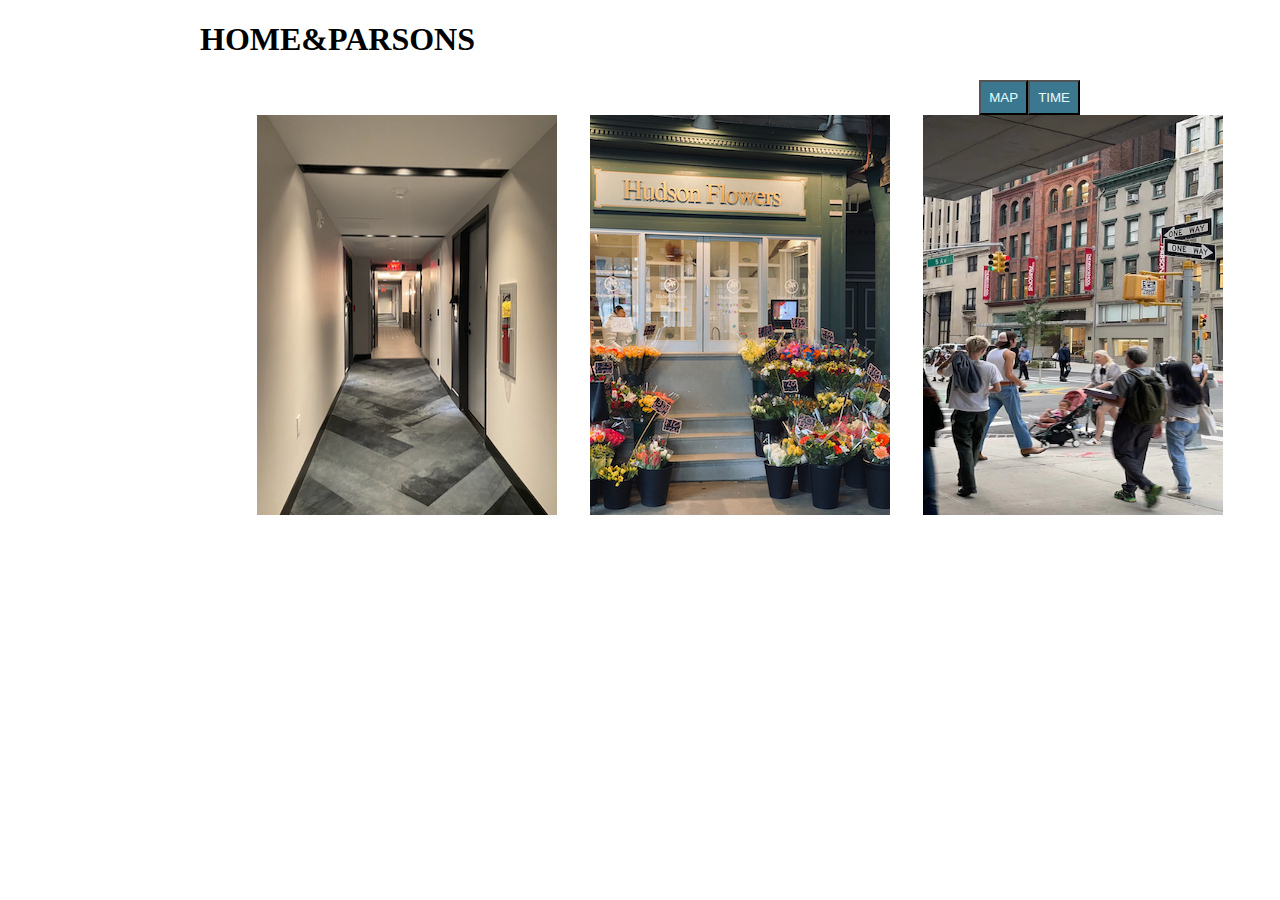
<file: index.html>
<!doctype html>
<html>
	<head>
		<title> Junyingli path </title>
		<link href="style.css" rel="stylesheet">
    <style>
      .flex-direction{
        flex-direction : column;

      .body{
            margin:100px;
            background-color:weight; }

    </style>
  </head>

<!--HOME PAGE-->
  	<body>
           <h1>HOME&PARSONS</h1>
          <a href="time.html">
            <Button> TIME </Button>
           </a>
            <a href="map.html">
            <Button> MAP </Button>
            </a>

     <ul>
       <li>
         <a href="home.html">
         <img src="photo/home 12.png" alt="">
         <div class="mask">
         <h1> HOME</h1>>
        <p>2/10/2022</p>
         </div>
         </a>
      </li>

      <li>
        <a href="path.html">
        <img src="photo/path 82.png" alt="">
        <div class="mask">

          <h1> PATH </h1>>
          <p>2/14/2022</p>
        </div>
        </a>
    </li>

     <li>
         <a href="parsons.html">
       <img src="photo/inschool 61.png" alt="">
       <div class="mask">
         <h1> PARSONS </h1>>
         <p>2/15/2022</p>

       </div>
       </a>
    </li>





     </body>

 <!--MAP-->
 <body>


  <!-- TIMELINE -->
  <body>


    </div>
</file>
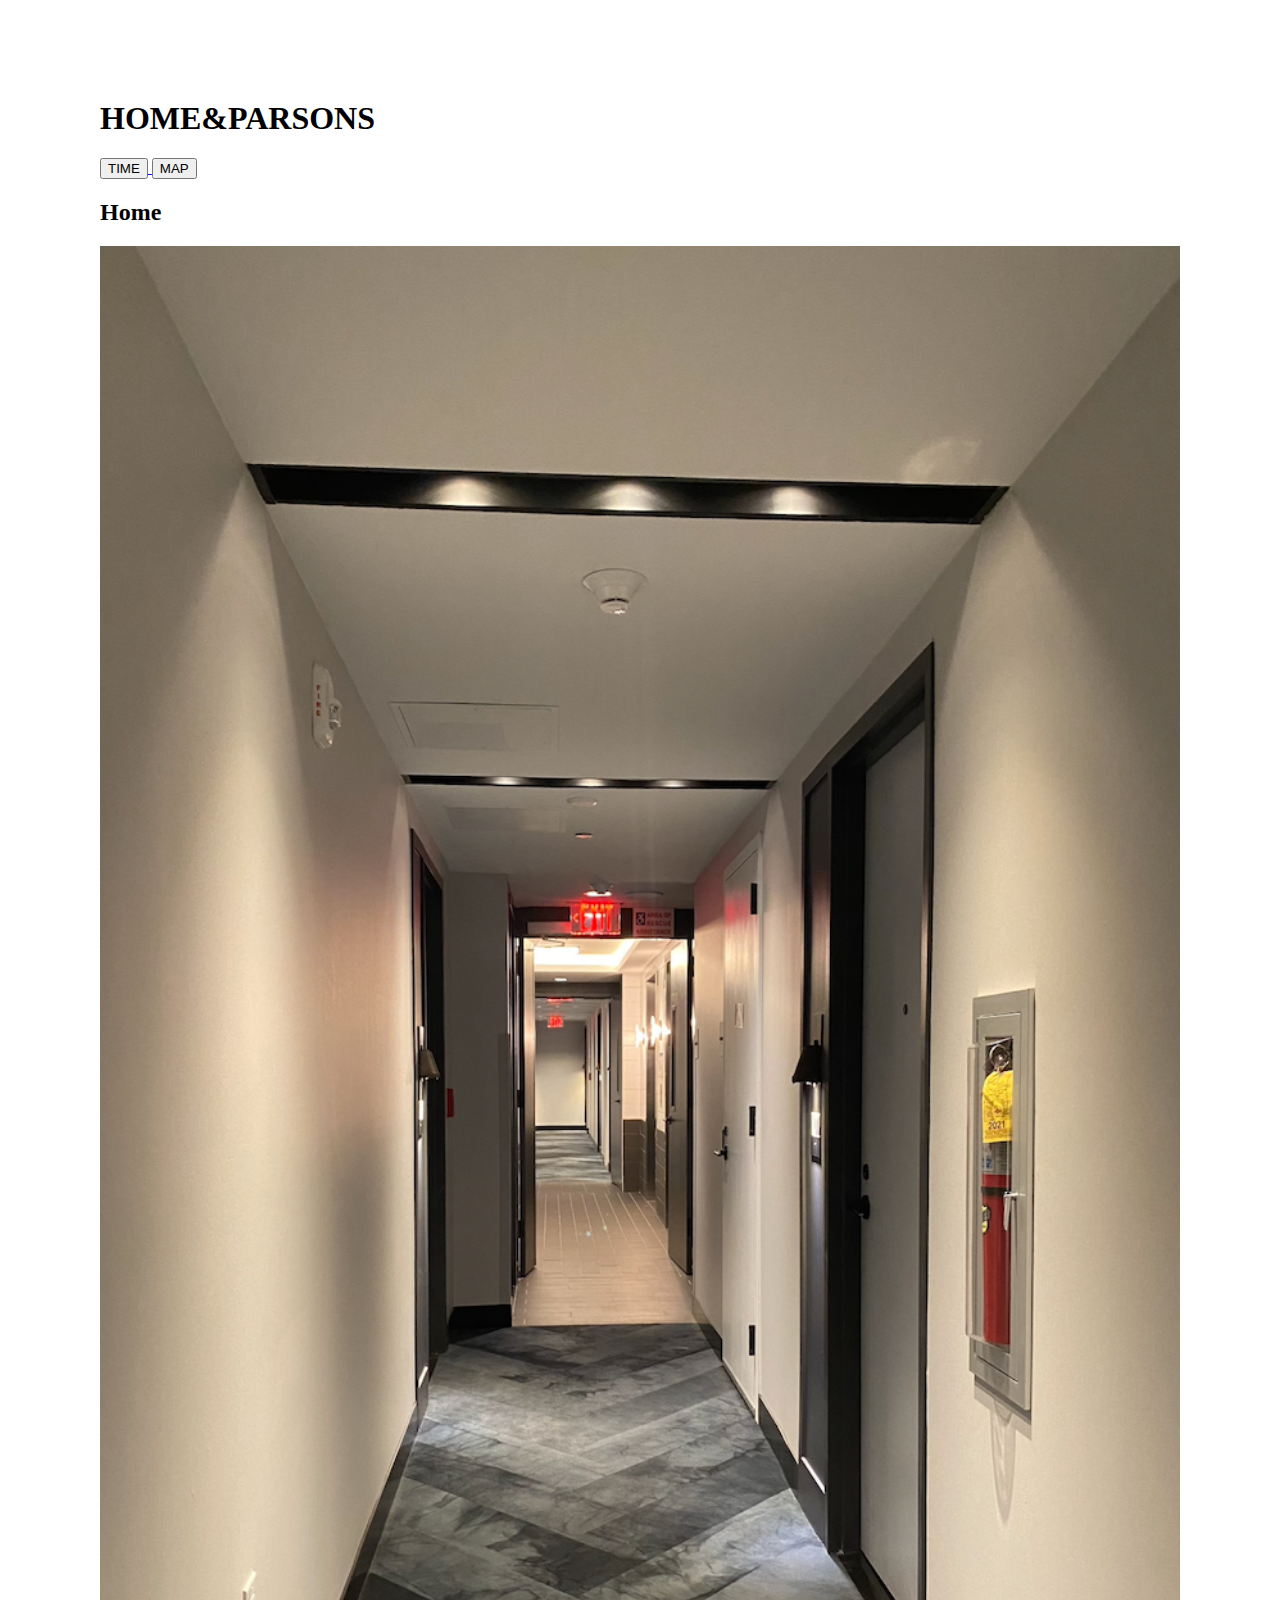
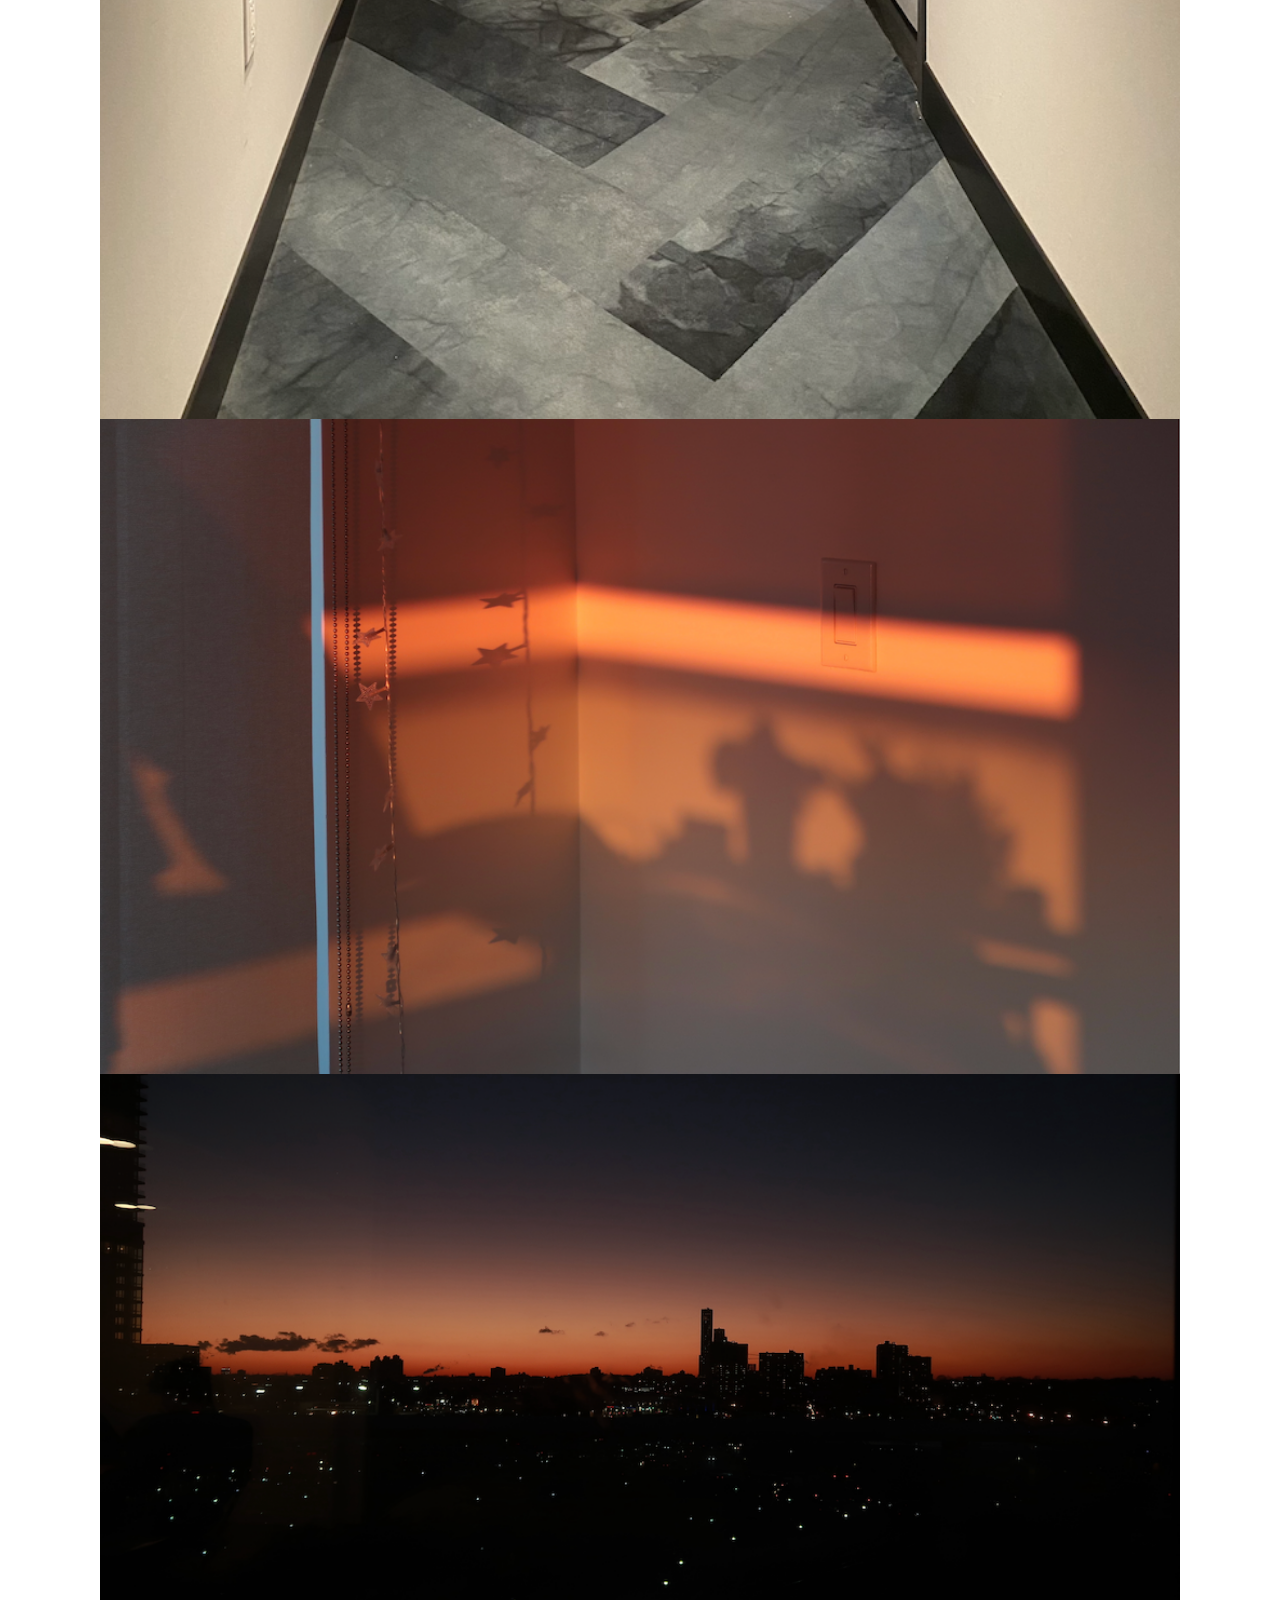
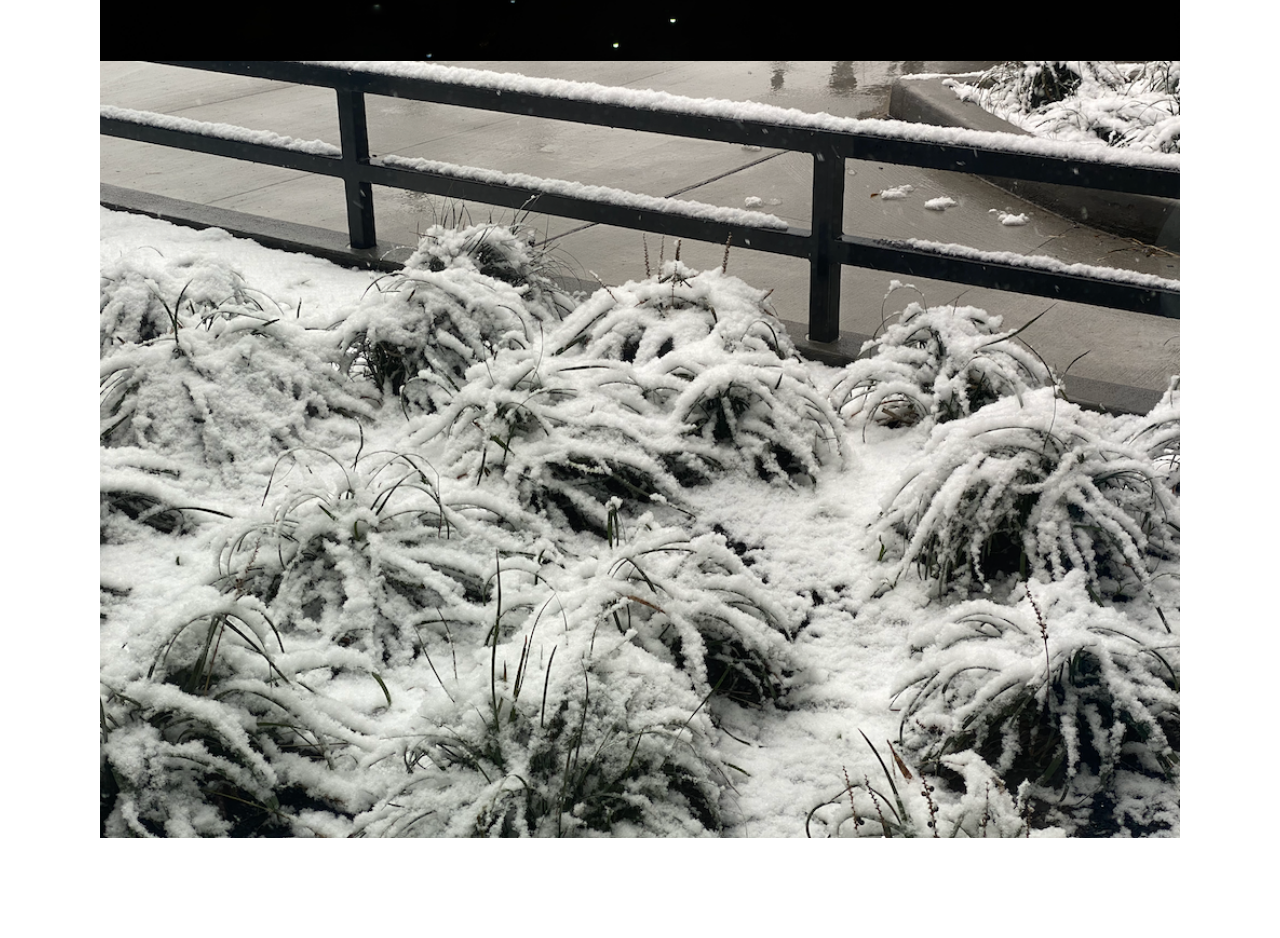
<file: home.html>
<!doctype html>
<html>
	<head>
		<link href="style.home.css" rel="stylesheet">
    <style>
      body{
        margin:100px;
      }
  </style>
</head>

 <head>

  <a class="parsons"href="index.html">
  <h1> HOME&PARSONS</h1>
  </a>


	<a href="time.html">
  <Button> TIME </Button>
  </a>
  <a href="map.html">
 <Button> MAP </Button>
 </a>
</head>

<body>
<h2> Home </h2>
<div class="photo">
	<img src="photo/home 1.png">
	<img src="photo/home 2.png">
	<img src="photo/home 3.png">
	<img src="photo/home 4.png">

  </div>
</file>
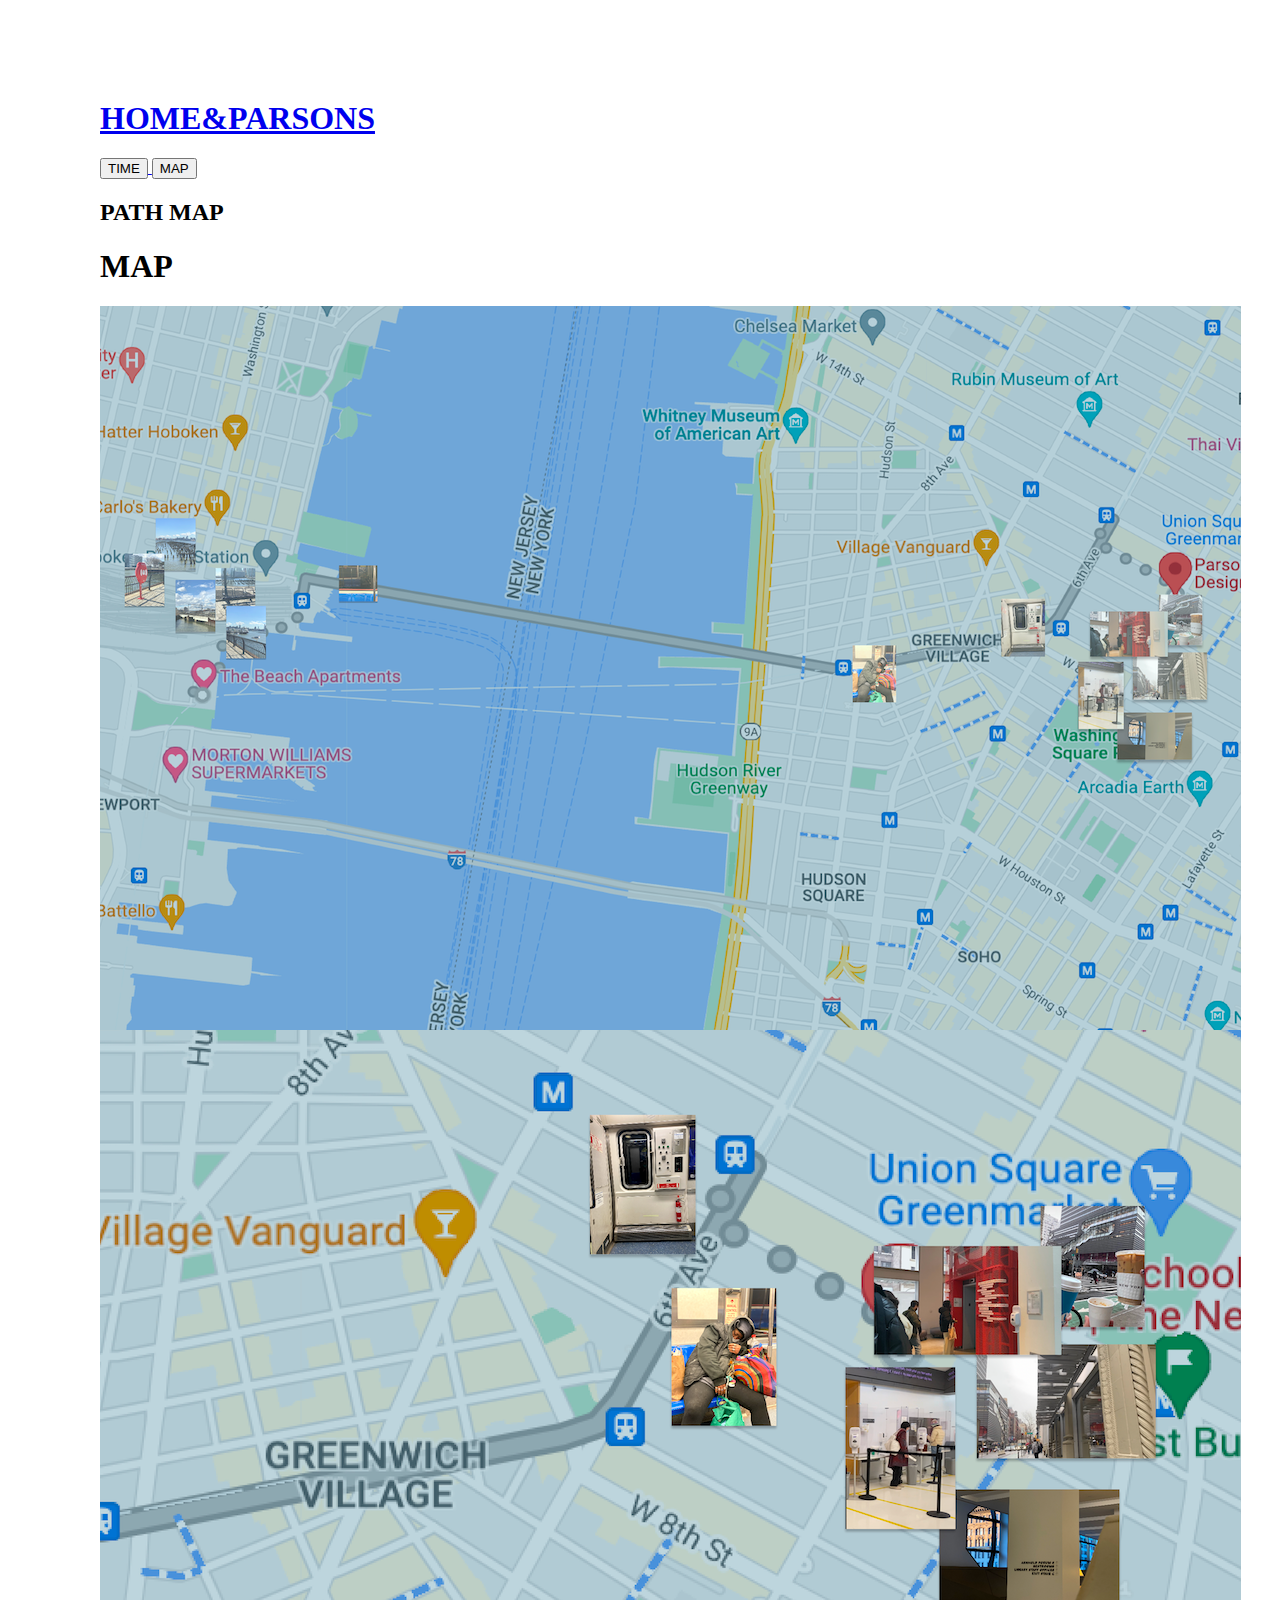
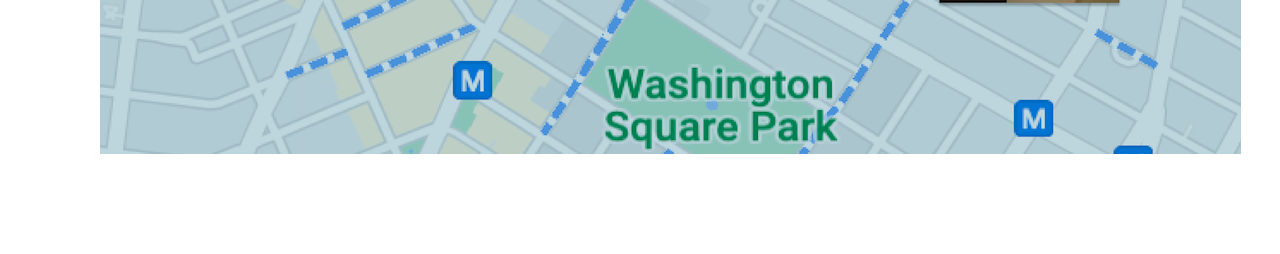
<file: map.html>
<html>
 <head>

  <style>
    body{
      margin:100px;
      background-color:weight;
    }
    .block{
      display:
    }
    .container{
      margin-top:100px;
      width:500px;
      height:300px;
      background-color:#EEE8AA;
    }
    .box{
      width:80px;
      height:40px;
      border: 1px solid #8B4513;
      background-color: #95a5a6;
      color: aliceblue;
      display : flex;
      align-items: center;
      justify-content: center:
    }

    .flex{
      display :flex;
    }

    .flex-direction{
      flex-direction : row;
    }

    .flex-wrap:{
      flex-wrap :wrap;
    }

    .flex-justify-content{
      justify-content :space-around;
    }

    .flex-align-items{
      align-items : center;
    }

    .flex-item-shrink{
      flex-shrink :0;
    }
    .flex-item-grow{
      flex-grow : 1;
    }
    .row{
    --bs-gutter-x: 1.5rem;
    --bs-gutter-y: 0;
    display : flex;
    flex-wrap : wrap;
    margin-top: calc(-1 * var(--bs-gutter-y));
    margin-right: calc(-.5 * var(--bs-gutter-x));
    margin-left: calc(-.5 * var(--bs-gutter-x))
      }
  </style>
</head>
<head>
  <a class="parsons"href="index.html">
  <h1> HOME&PARSONS</h1>
  </a>
<div class="button">
  <a href="time.html">
  <Button> TIME </Button>
  </a>
  <a href="map.html">
 <Button> MAP </Button>
 </a>

 <h2> PATH MAP</h2>
 
 </head>
<!-- test>
<body />
  <div class="container flex flex-direction flex-wrap flex-align-items">
    <div class="box flex-item-shrink"> 1 </div>
    <div class="box flex-item-grow"> 2 </div>
    <div class="box flex-item-shrink"> 3 </div>

  </div>

<!--photo-->

<body>

  <h1>MAP </h1>
  <div class="photo">
    <img src="photo/map 1.png" alt="">
    <br>
    <img src="photo/map 2.png" alt="">

 </body>
 </html>

<!--copy-->
</file>
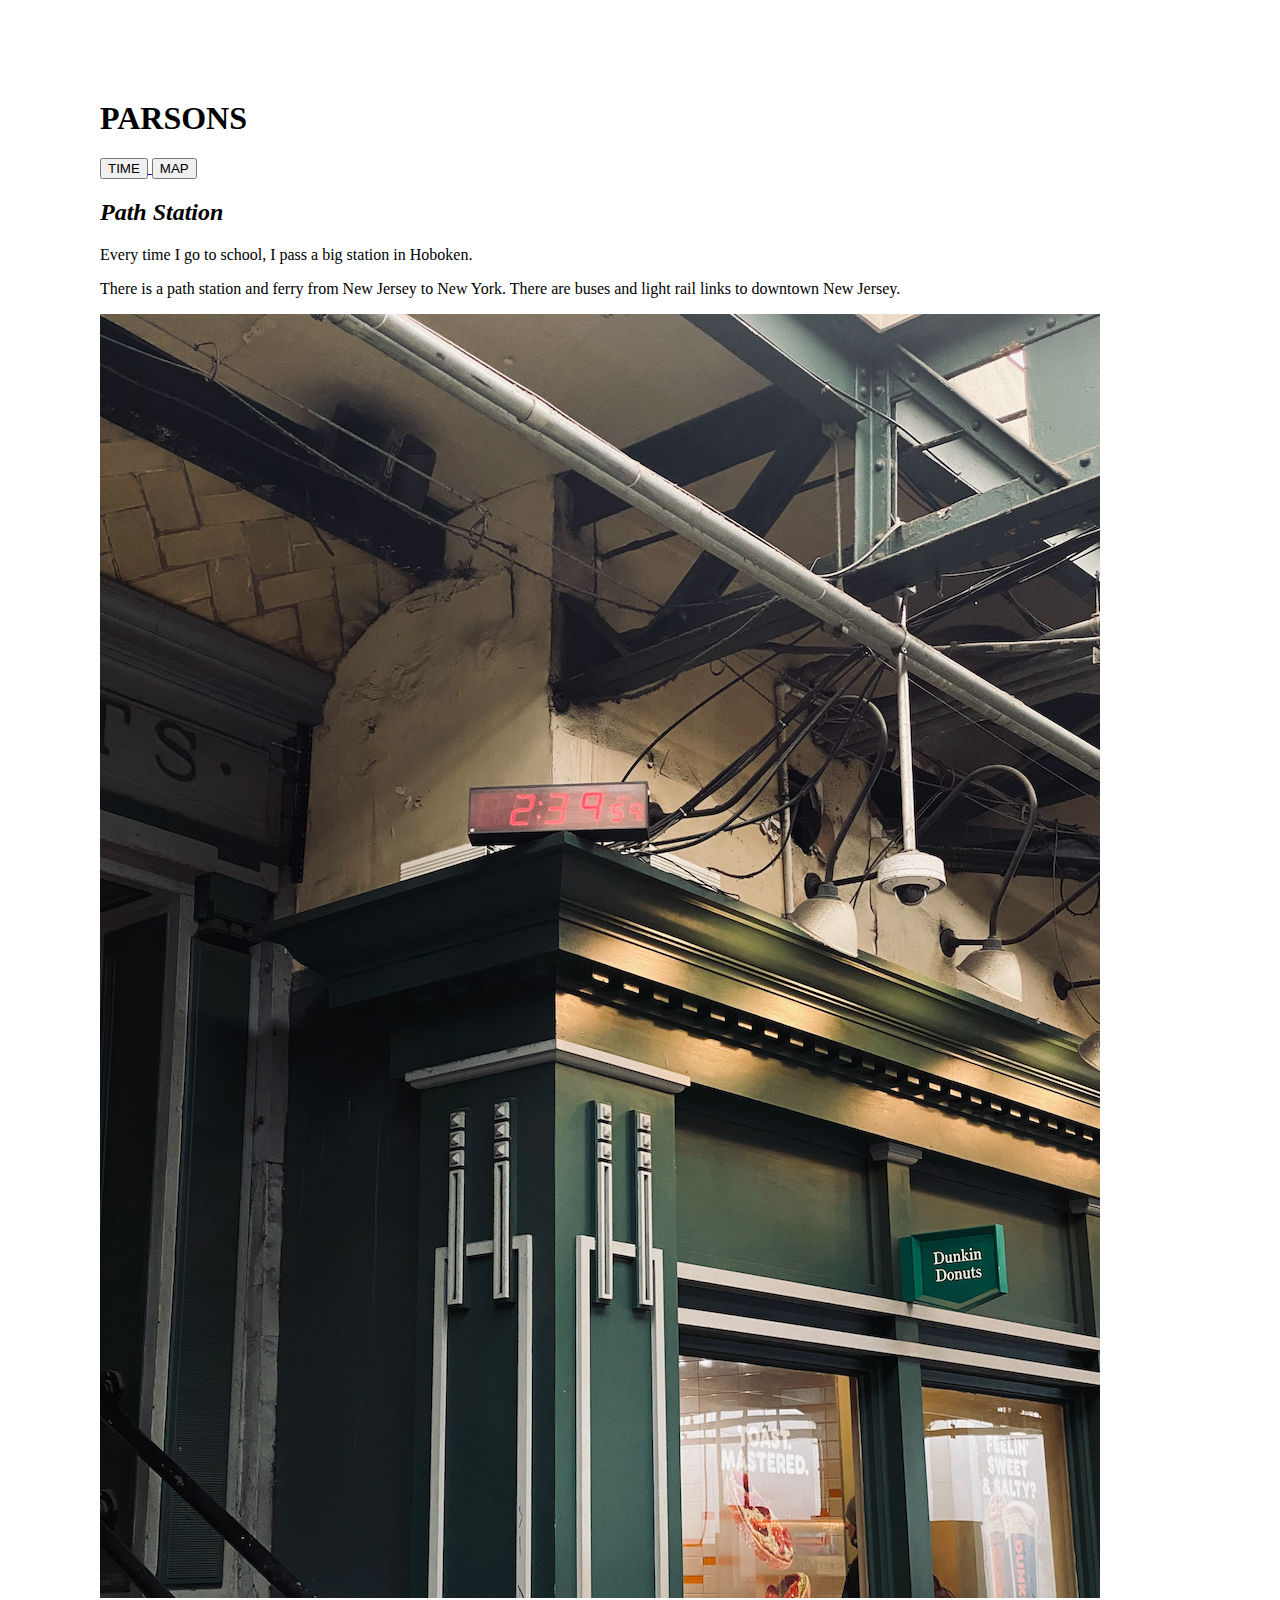
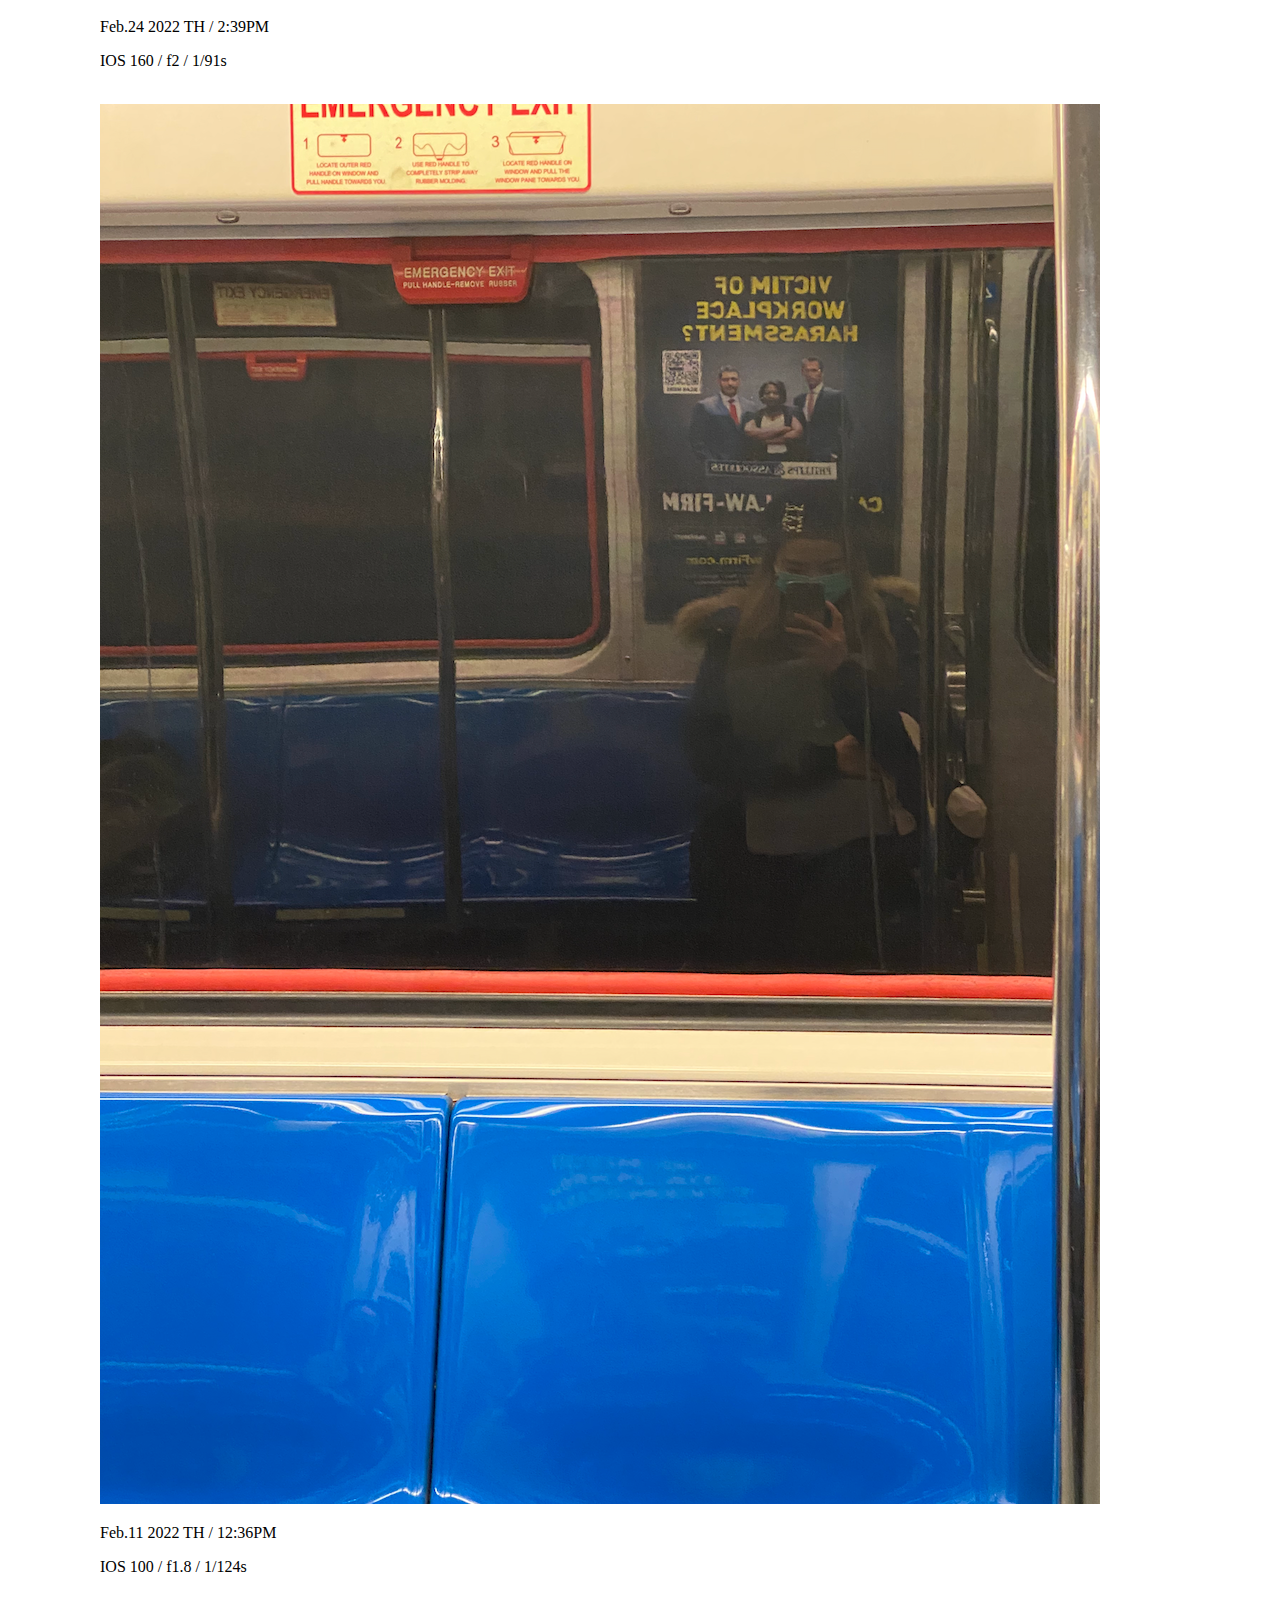
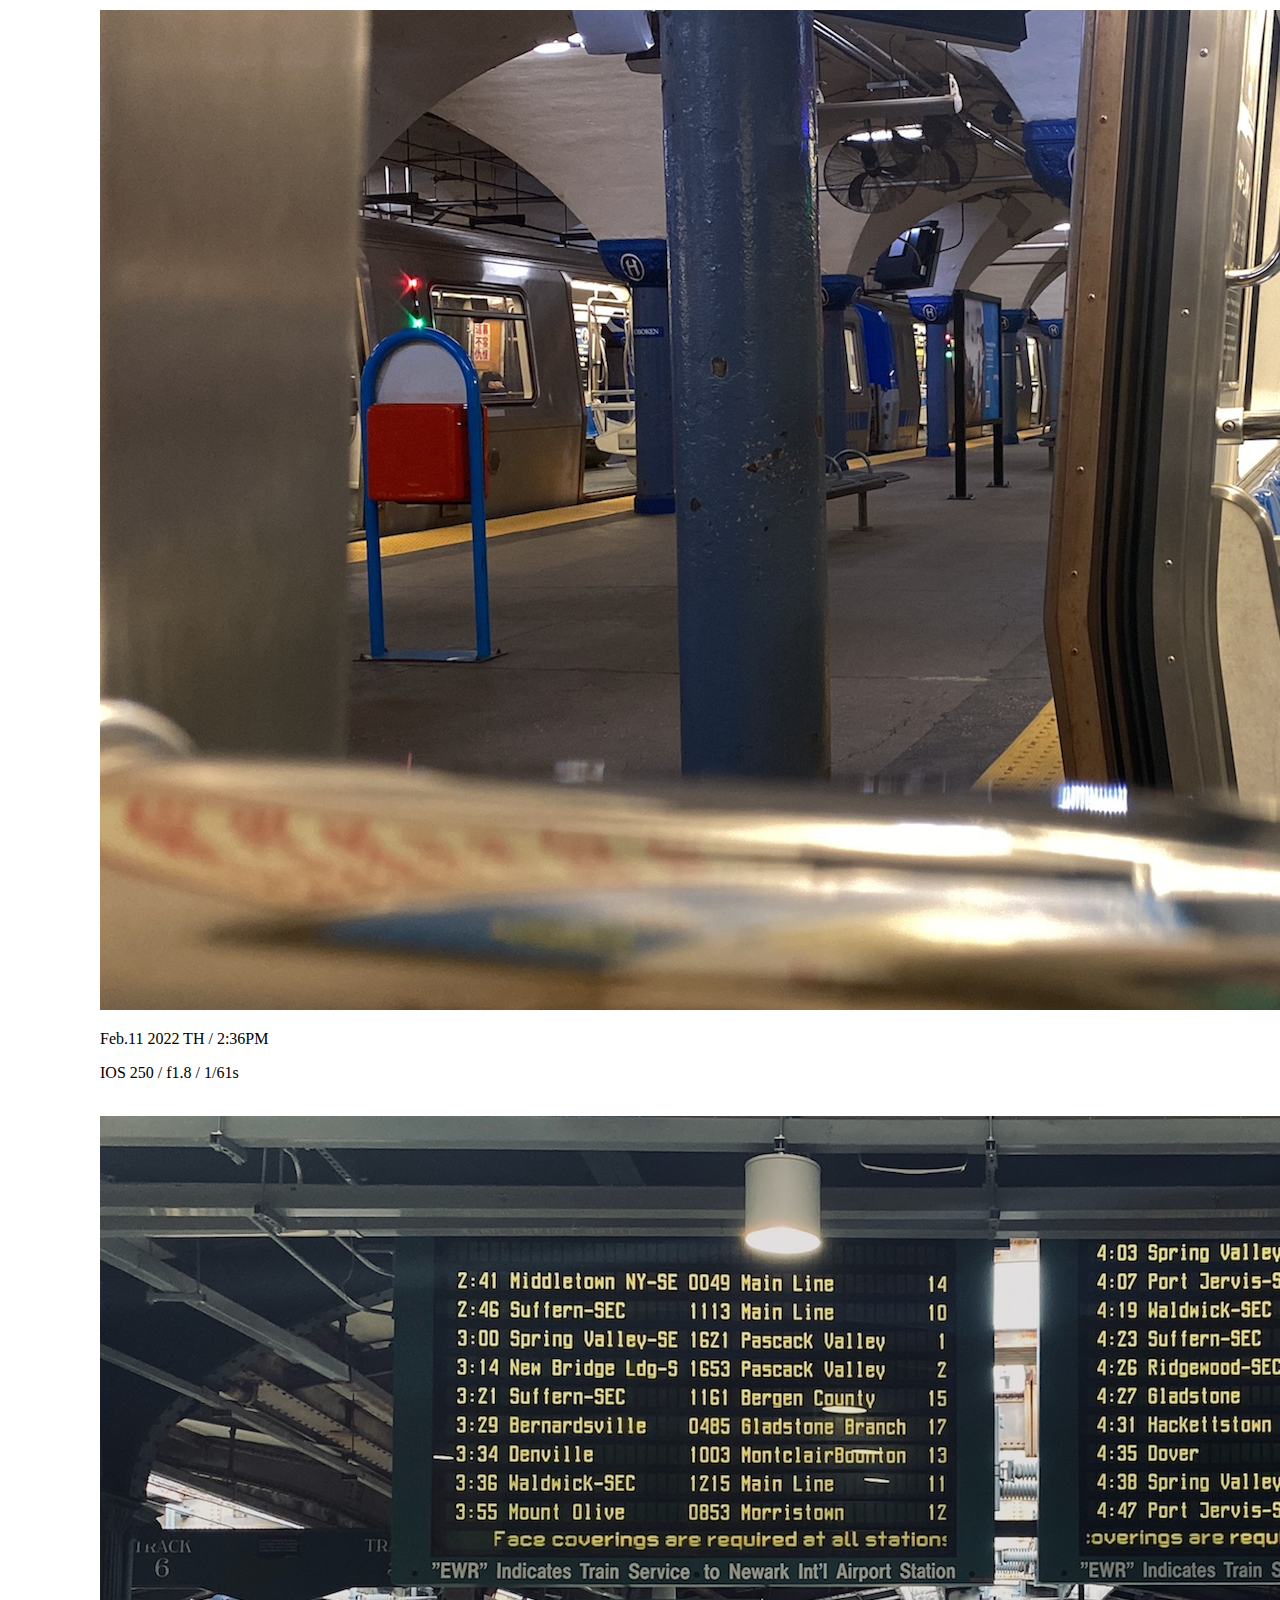
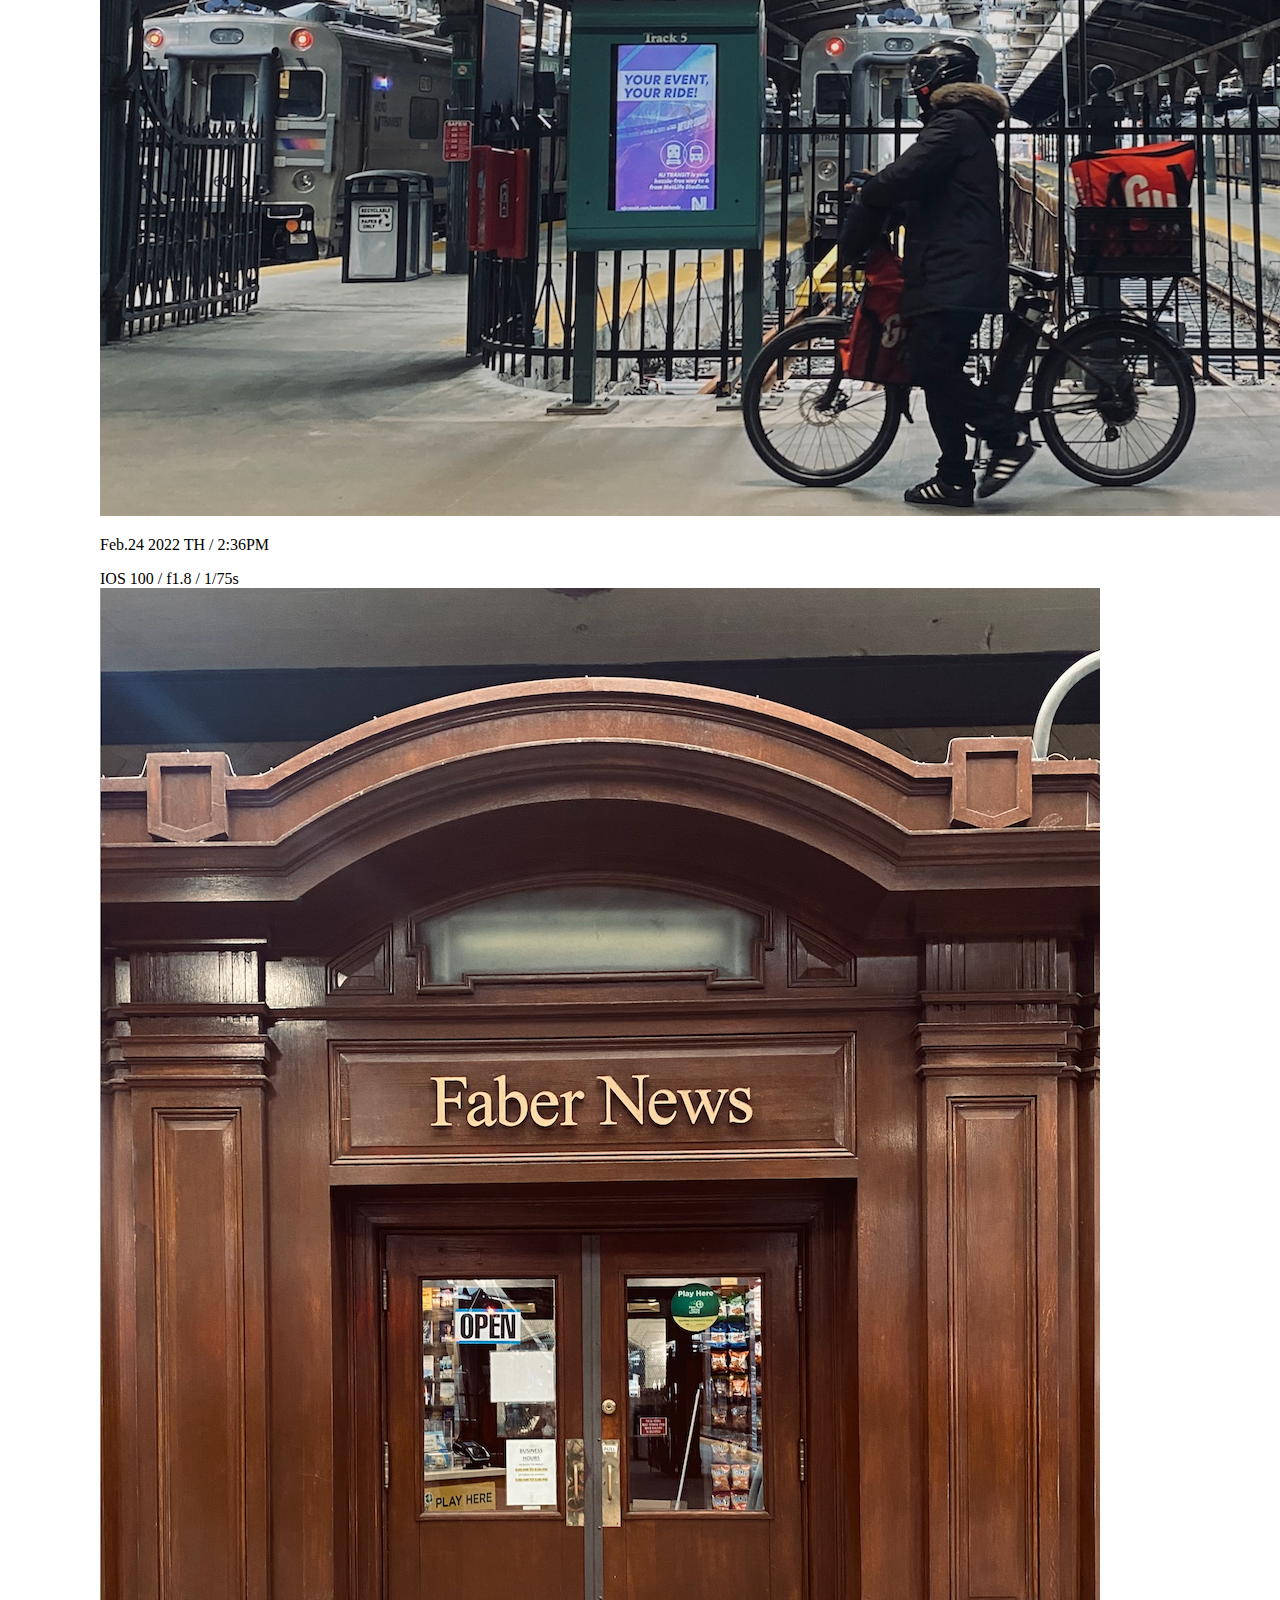
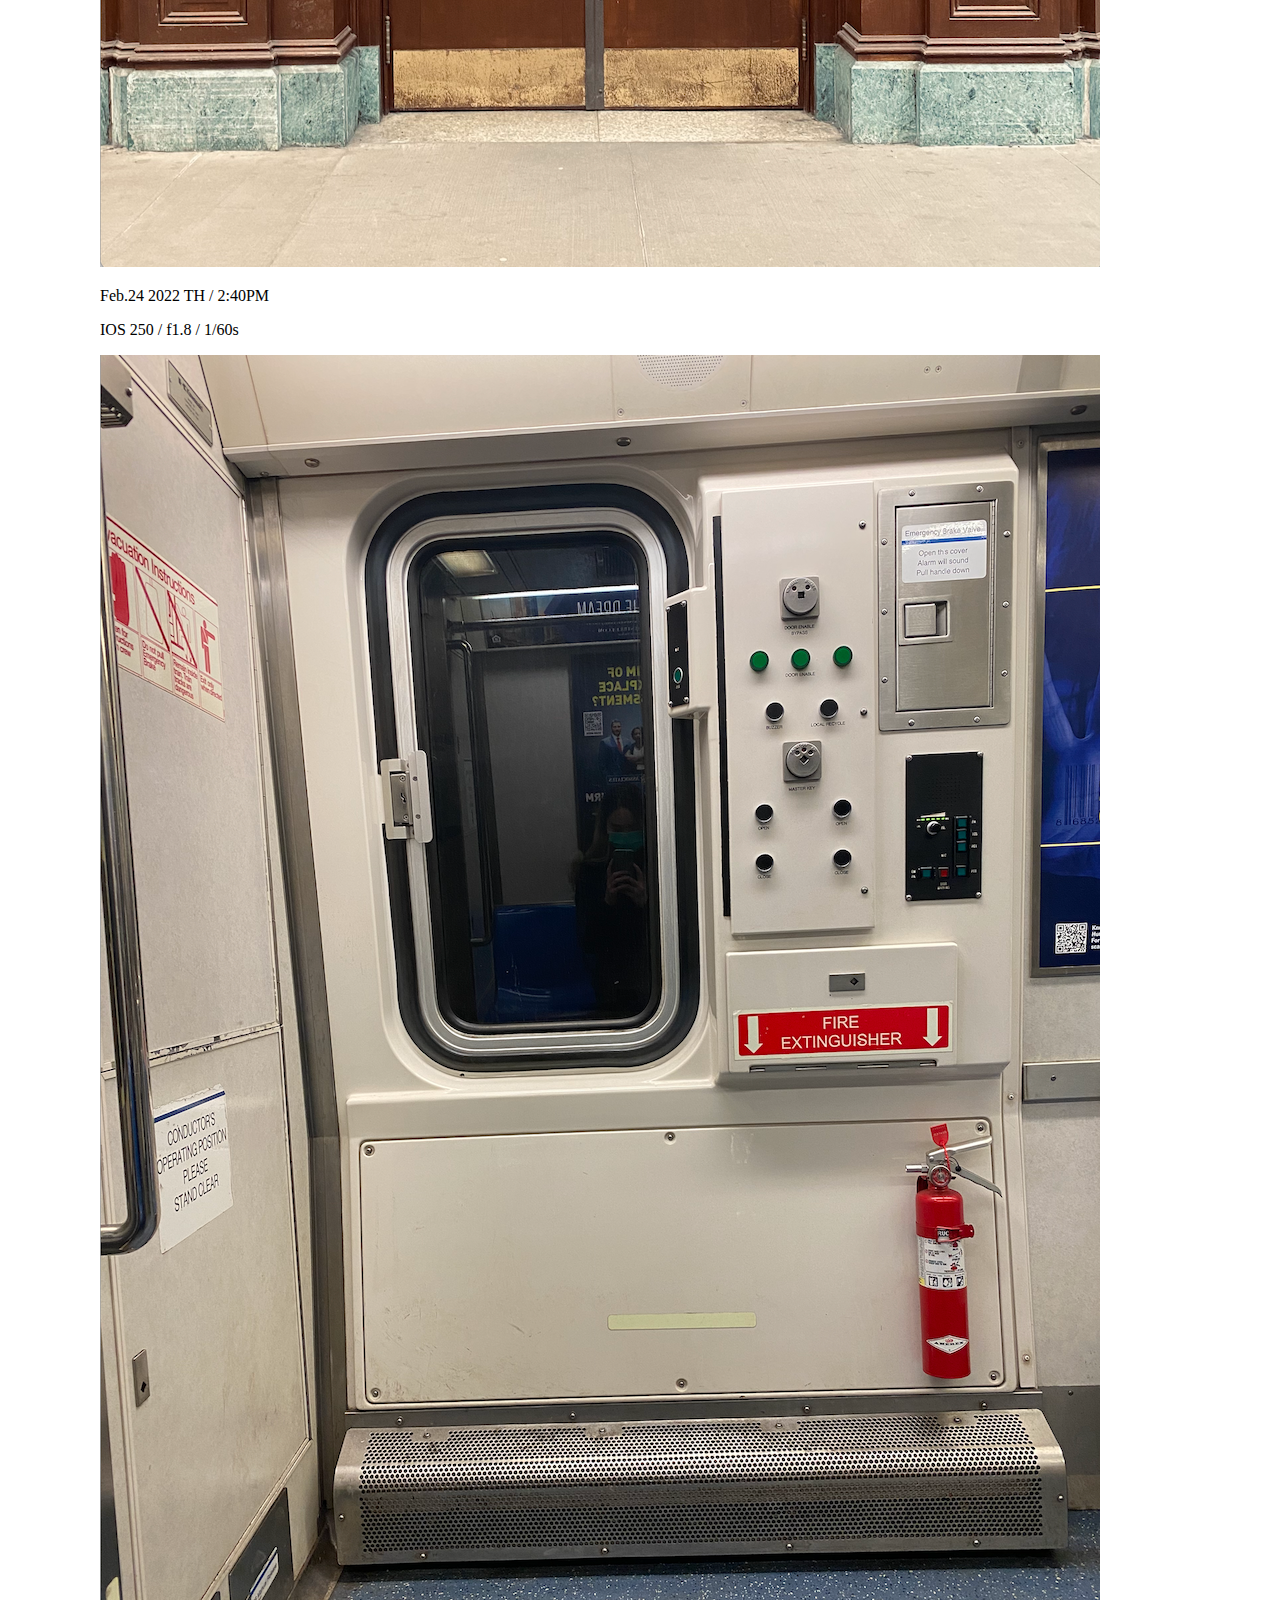
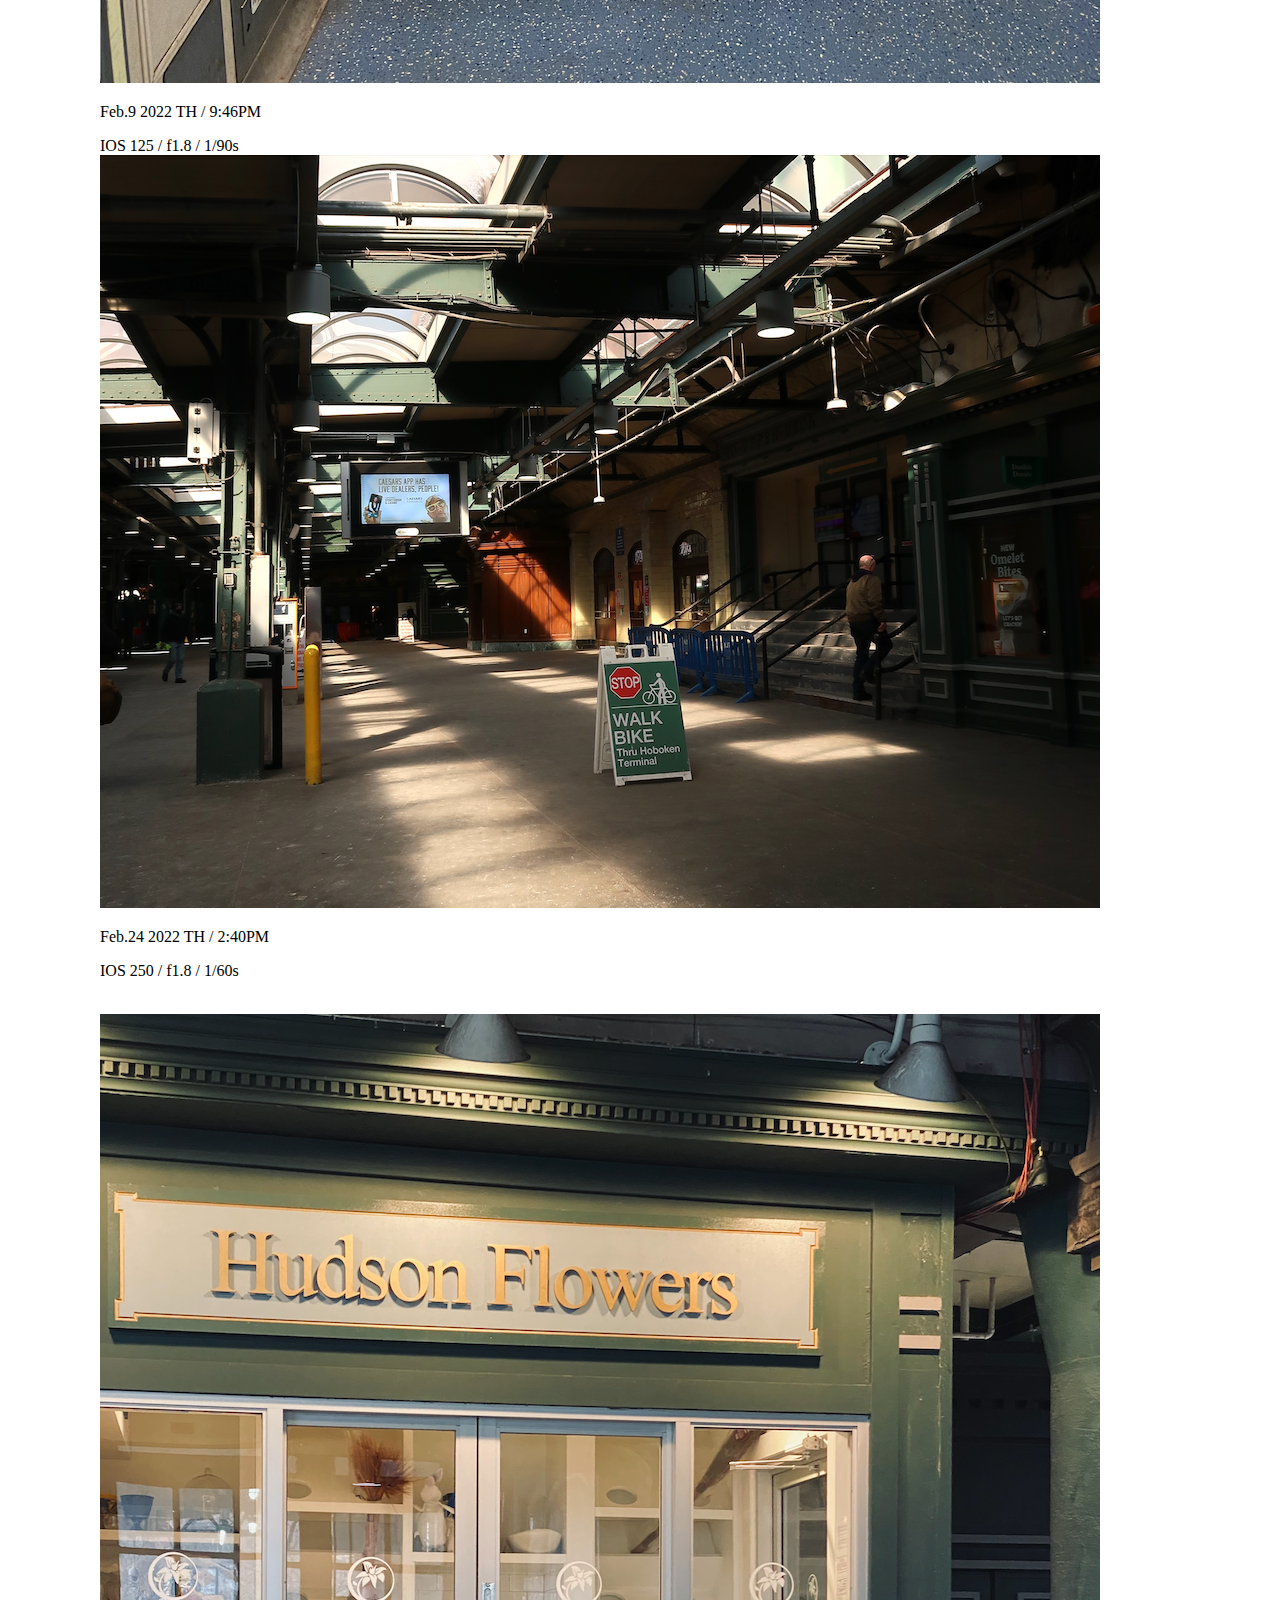
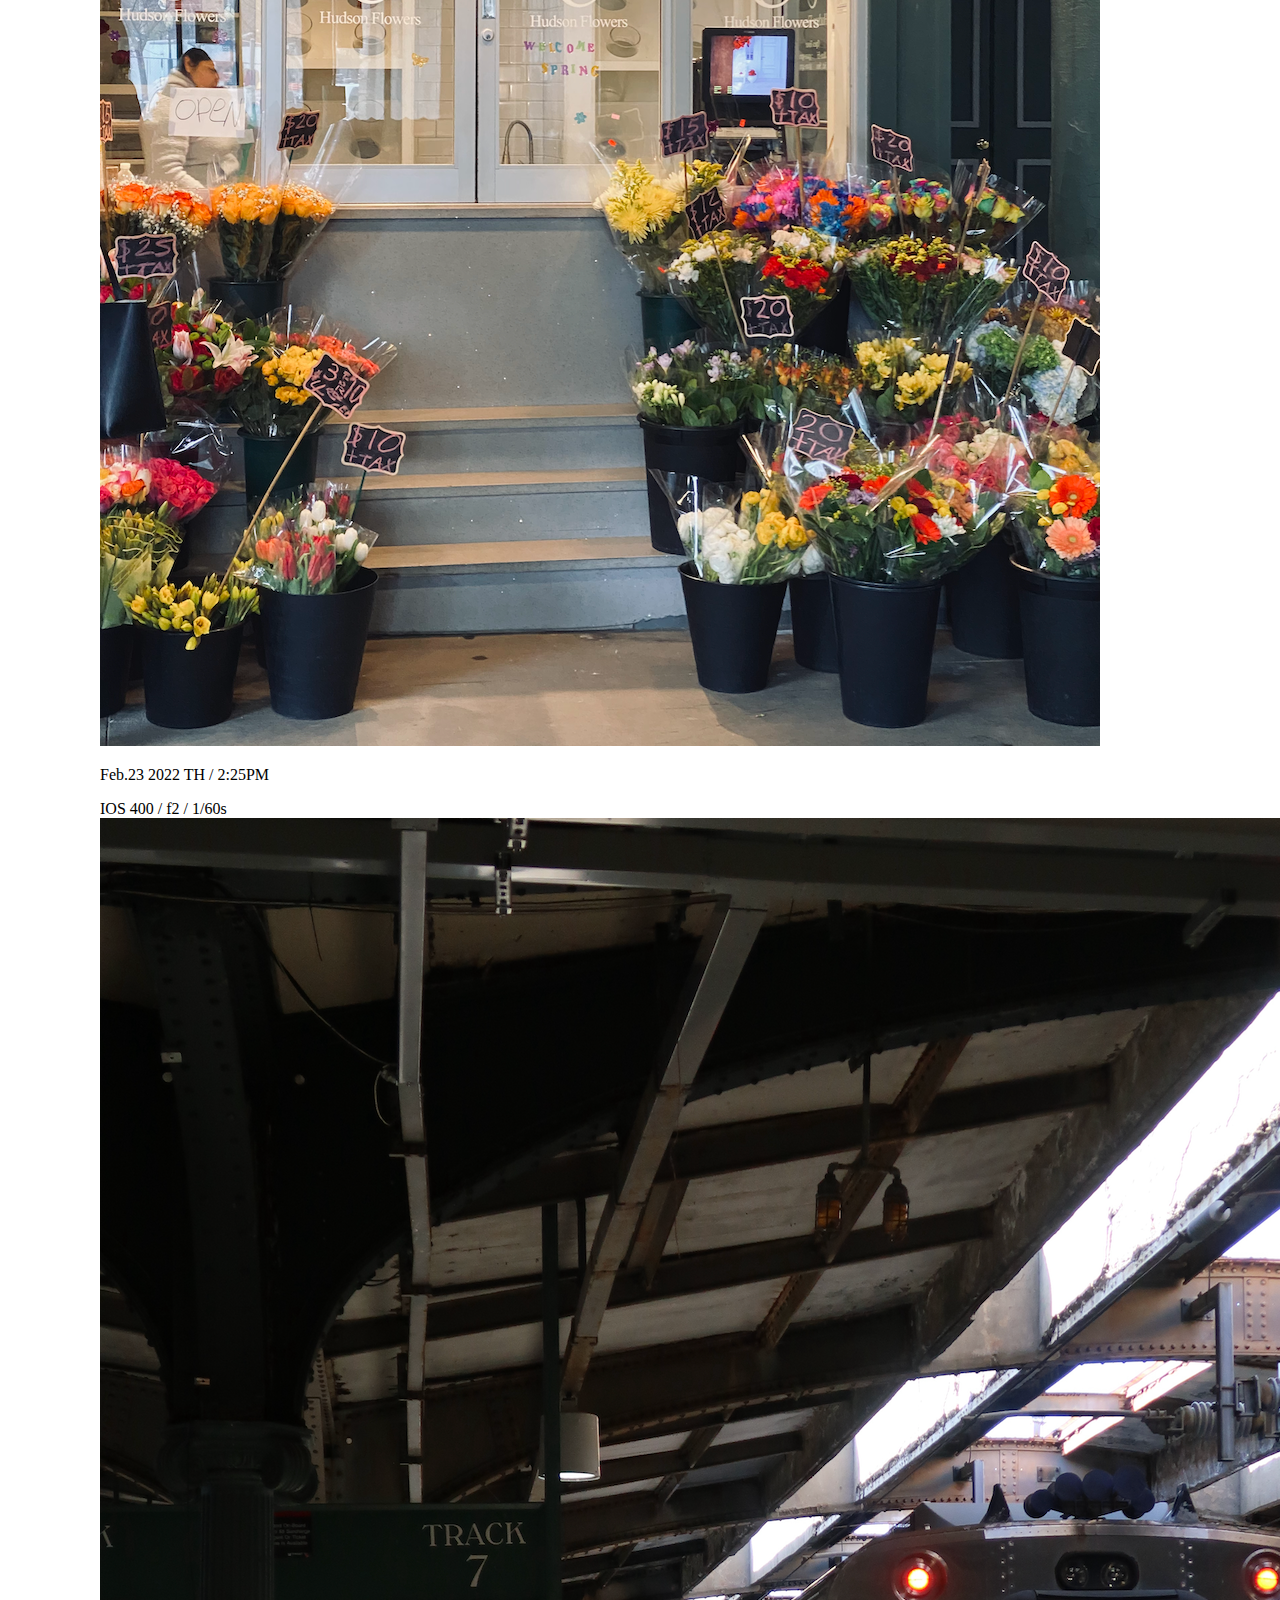
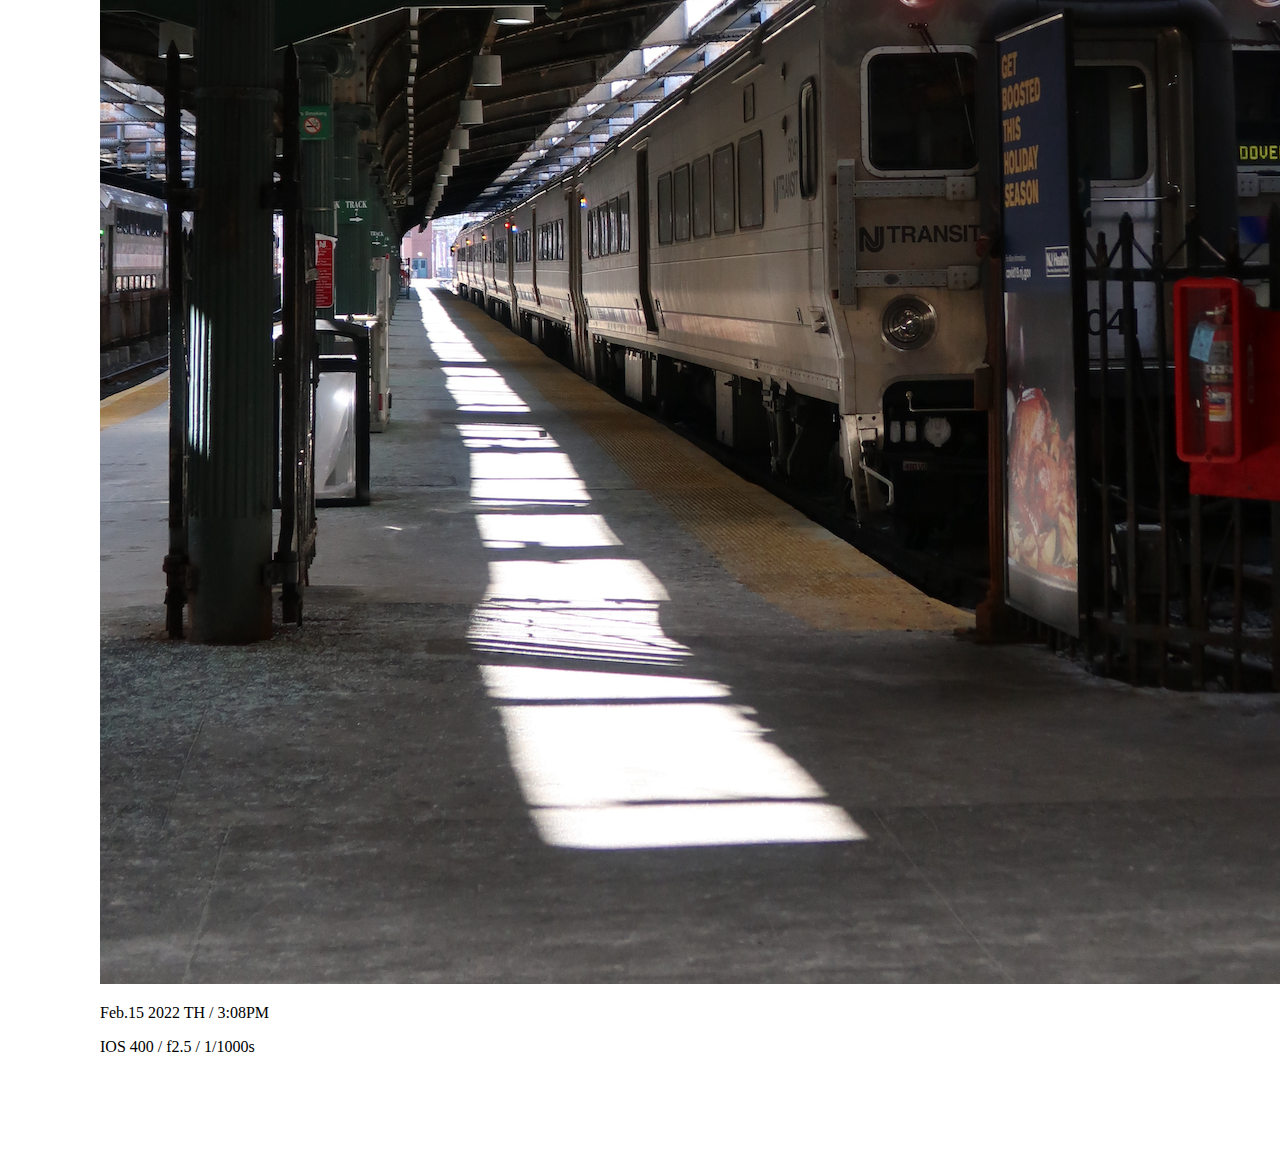
<file: path.html>
<!doctype html>
<html>
	<head>
		<title> Junyingli path </title>
		<link href="style.path.css" rel="stylesheet">
    <style>
      body{
        margin:100px;
        background-color:weight;
    </style>
	</head>
</html>


<head>

  <a class="parsons"href="index.html">
  <h1> PARSONS</h1>
  </a>


    <a href="time.html">
    <Button> TIME </Button>
    </a>
    <a href="map.html">
    <Button> MAP </Button>
    </a>

</head>

<body>
    <head>
    <h2> Path Station</h2>
    <p>Every time I go to school, I pass a big station in Hoboken. </p>
    <p>There is a path station and ferry from New Jersey to New York.
There are buses and light rail links to downtown New Jersey. </p>
  </head>

<!--test-->
<div id="container">

</div>


<section>

  <div id="container">
	<img id="item" src="photo/path 1.png" >
  <P> Feb.24 2022  TH / 2:39PM </P>
  <P>IOS 160 / f2 / 1/91s
  </div>
<br>

	<img  src="photo/path 2.png">
  <P> Feb.11 2022  TH / 12:36PM </P>
  <P>IOS 100 / f1.8 / 1/124s </p>
<br>

	<img src="photo/path 3.png">
  <P> Feb.11 2022  TH / 2:36PM </P>
  <P>IOS 250 / f1.8 / 1/61s </p>
  <br>

  <img src="photo/path 4.png">
  <P> Feb.24 2022  TH / 2:36PM </P>
  <P>IOS 100 / f1.8 / 1/75s
<br>

	<img src="photo/path 5.png">
  <P> Feb.24 2022 TH / 2:40PM </P>
  <P>IOS 250 / f1.8 / 1/60s </p>

	<img src="photo/path 6.png">
  <P> Feb.9 2022 TH / 9:46PM </P>
  <P>IOS 125 / f1.8 / 1/90s

	<img src="photo/path 7.png">
  <P> Feb.24 2022 TH / 2:40PM </P>
  <P>IOS 250 / f1.8 / 1/60s </p>
  <br>

	<img src="photo/path 8.png">
  <P> Feb.23 2022  TH / 2:25PM </P>
  <P>IOS 400 / f2 / 1/60s
  <br>

  <img src="photo/path 9.png">
  <P> Feb.15 2022  TH / 3:08PM </P>
  <P>IOS 400 / f2.5 / 1/1000s
  <br>

  </div>
  </section>
</file>
<file: style.css>
body{
  pading:0;
  margin: 0 200px;
}



Button {
  float: right;
  background-color:rgb(60 119 144);
  padding:  8px;
  text-decoration:none;
  color: rgb(230 254 249);
  margin:100 auto;
  flex-direction: column;;

}

Button:hover{
  background-color:rgb(230 254 249);
  color:rgb(60 119 144);
  border-radius: 3px;
  border-color: rgb(60 119 144);
  font-family:Roboto;


}

button:visited {color: black;

}
ul{
  width: 1000px;
  display: flex;
  justify-content : center;
  align-items: center;
}

ul{
  width: 1000px;
  list-style: none;
  justify-content: space-around;
  display: flex;
}

ul li{
  position: relative;
  width: 300px;
  height: 400px;
  overflow: hidden;
  margin: 0 10px;
}

ul li:hover{
  cursor:pointer;
}

li img{
  width: 100%;
  height: 100%;

}
 .mask{
   position: absolute;
   top:100%;
   height: 100%;
   width:100%;
   display:flex;
   justify-content: center;
   align-items: center;
   flex-direction:column;

   background-color: #464646e8;
   color:#fff;

   transition: all .5s ease-out;
 }

ul li:hover .mask{
  top: 0;
}
 mask h1{
   line-height: 50px;
 }

 mask p{
   padding: 20px;
   font-weight: 300;
   word-break:  break-all;
 }
</file>
<file: style.home.css>
.parsons {
color:black;
text-decoration:none;

}

.parsons:hover{
  color:  Gray;
}
.photo{
  display: flex;
  flex-direction: column;
  flex-items:
}
</file>
<file: style.path.css>
.parsons {
color:black;
text-decoration:none;
}
.parsons:hover{
  color:  Gray;
}

H2{
  color: black;
  font-style: italic;
}
</file>
